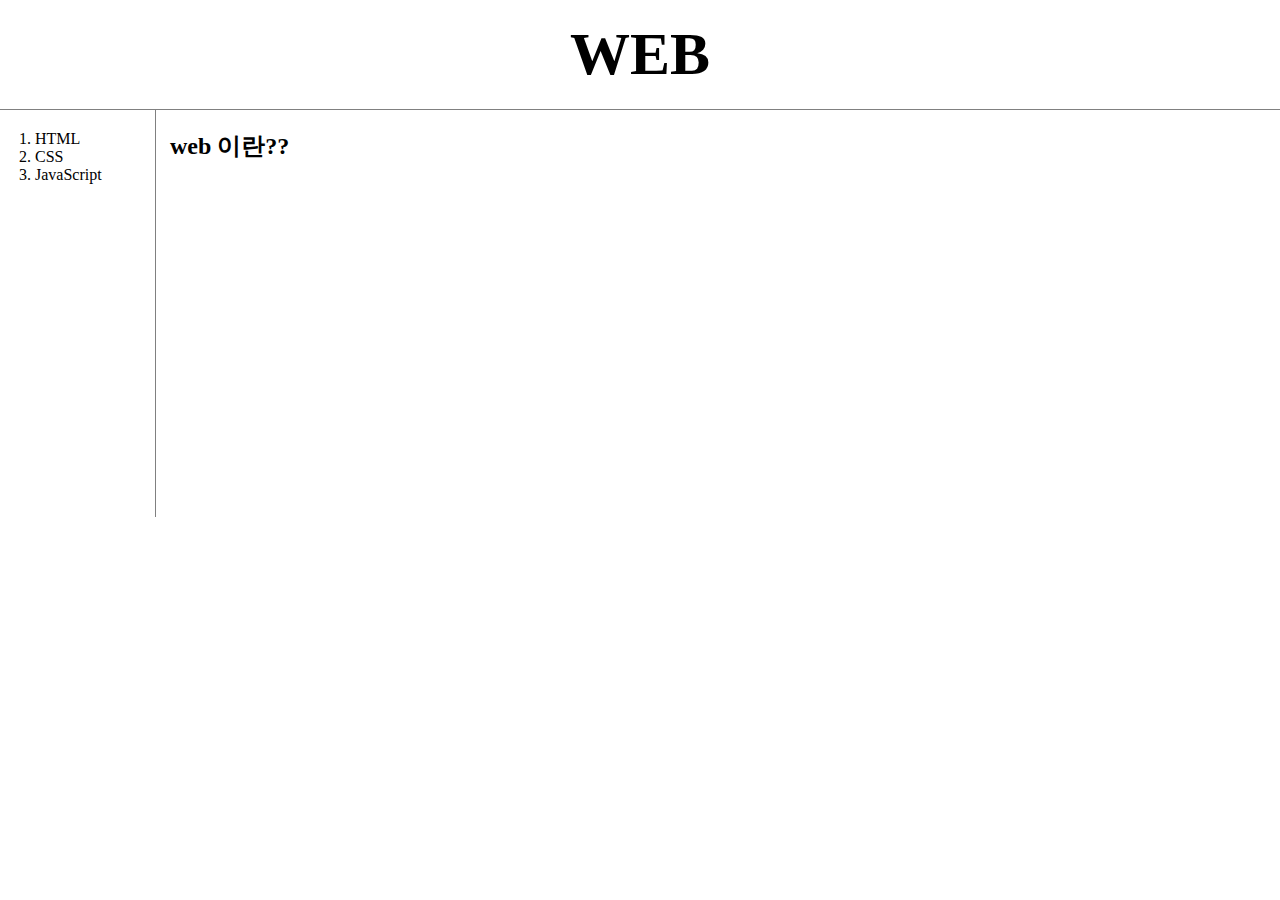
<file: index.html>
<!DOCTYPE html>
<html>
<head>
    <title>Web Welcome!</title>
    <meta charset="utf-8">
    <!-- Global site tag (gtag.js) - Google Analytics -->
    <script async src="https://www.googletagmanager.com/gtag/js?id=G-FKNV030E94"></script>
    <script>
    window.dataLayer = window.dataLayer || [];
    function gtag(){dataLayer.push(arguments);}
    gtag('js', new Date());
    gtag('config', 'G-FKNV030E94');
    </script>
    <link rel="stylesheet" href="style.css">
</head>
<body>
    <h1><a href="index.html">WEB</a></h1>
    <div id="grid1">
    <ol>
        <li><a href="1.html">HTML</a></li>
        <li><a href="2.html">CSS</a></li>
        <li><a href="3.html">JavaScript</a></li>
    </ol>
    <!--
    <ol>
        <li><a href="1.html"><font color="red">HTML</font></a></li>
        <li><a href="2.html"><font color="red">CSS</font></a></li>
        <li><a href="3.html"><font color="red">JavaScript</font></a></li>
    </ol>
    -->
<div id="article">
<h2>web 이란??</h2>
<p>
    <iframe width="560" height="315" src="https://www.youtube.com/embed/i5_sYZmV1Ew" title="YouTube video player" frameborder="0" allow="accelerometer; autoplay; clipboard-write; encrypted-media; gyroscope; picture-in-picture" allowfullscreen></iframe>
</p>

<p>
    <div id="disqus_thread"></div>
        <script>
            /**
            *  RECOMMENDED CONFIGURATION VARIABLES: EDIT AND UNCOMMENT THE SECTION BELOW TO INSERT DYNAMIC VALUES FROM YOUR PLATFORM OR CMS.
            *  LEARN WHY DEFINING THESE VARIABLES IS IMPORTANT: https://disqus.com/admin/universalcode/#configuration-variables    */
            /*
            var disqus_config = function () {
            this.page.url = PAGE_URL;  // Replace PAGE_URL with your page's canonical URL variable
            this.page.identifier = PAGE_IDENTIFIER; // Replace PAGE_IDENTIFIER with your page's unique identifier variable
            };
            */
            (function() { // DON'T EDIT BELOW THIS LINE
            var d = document, s = d.createElement('script');
            s.src = 'https://my-first0.disqus.com/embed.js';
            s.setAttribute('data-timestamp', +new Date());
            (d.head || d.body).appendChild(s);
            })();
        </script>
        <noscript>Please enable JavaScript to view the <a href="https://disqus.com/?ref_noscript">comments powered by Disqus.</a></noscript>
            </p>
        </div>
    </div>
</body>
</html>
</file>
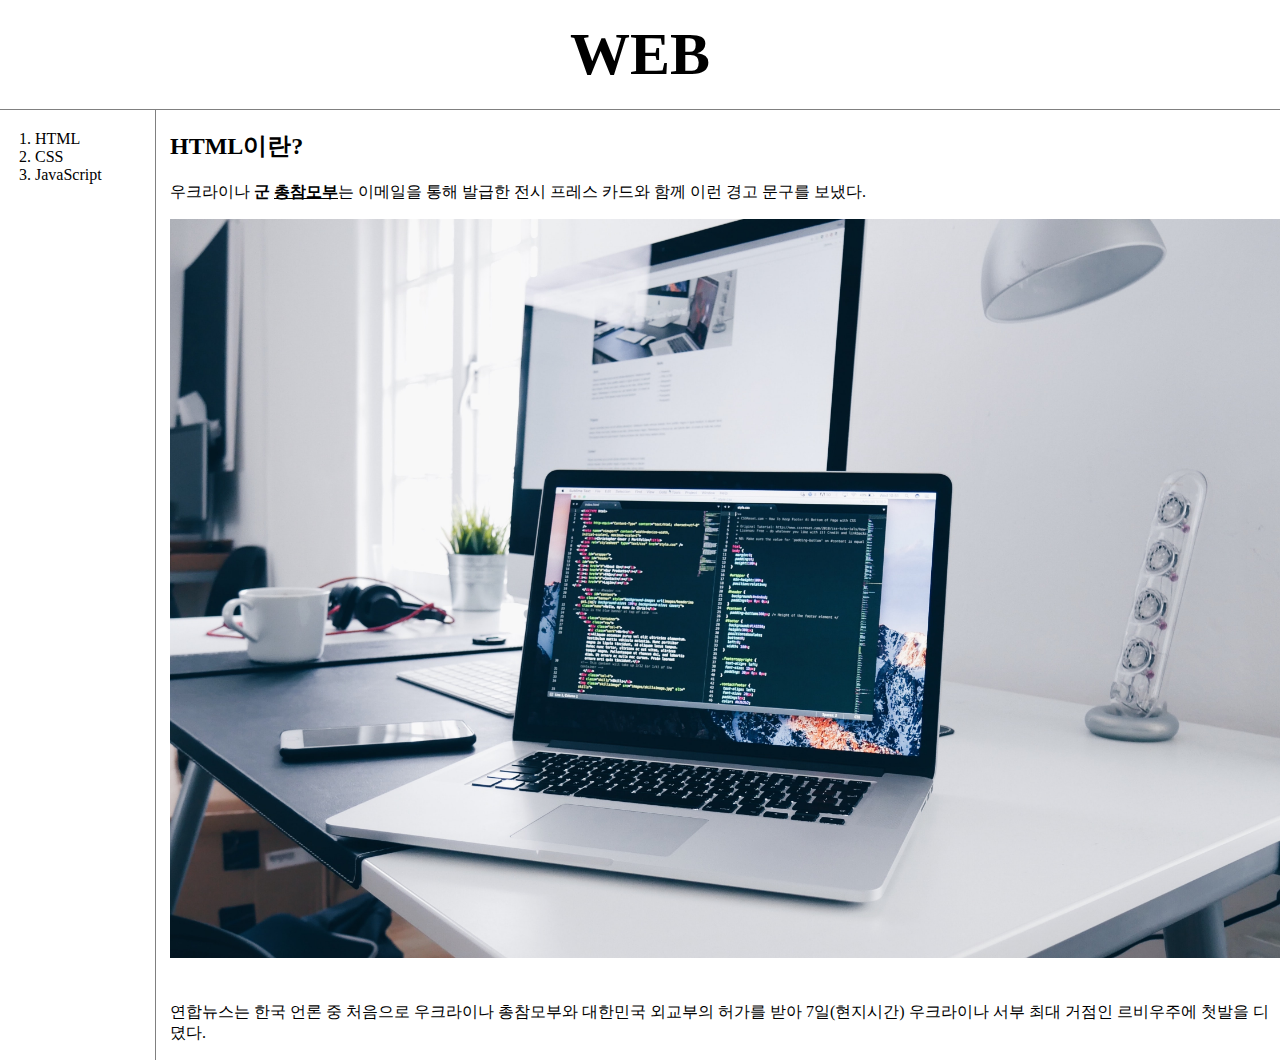
<file: 1.html>
<!DOCTYPE html>
<html>
<head>
    <title>Web HTML</title>
    <meta charset="utf-8">
    <link rel="stylesheet" href="style.css">
</head>
<body>
    <h1><a href="index.html">WEB</a></h1>
    <div id="grid1">
        <ol>
            <li><a href="1.html" id="active">HTML</a></li>
            <li><a href="2.html">CSS</a></li>
            <li><a href="3.html">JavaScript</a></li>
        </ol>
        <div id="article">
            <h2>HTML이란?
            </h2>
            <p>
                <a href="https://www.w3.org/TR/2011/WD-html5-20110405/" target="_blank" title="새창으로 열기">우크라이나</a><strong> 군 <u>총참모부</u></strong>는 이메일을 통해 발급한 전시 프레스 카드와 함께 이런 경고 문구를 보냈다.
            </p>
            <img src="img1.jpg" width="100%">
            <p style="margin-top:40px;">연합뉴스는 한국 언론 중 처음으로 우크라이나 총참모부와 대한민국 외교부의 허가를 받아 7일(현지시간) 우크라이나 서부 최대 거점인 르비우주에 첫발을 디뎠다.</p>
        </div>
    </div>
</body>
</html>
</file>
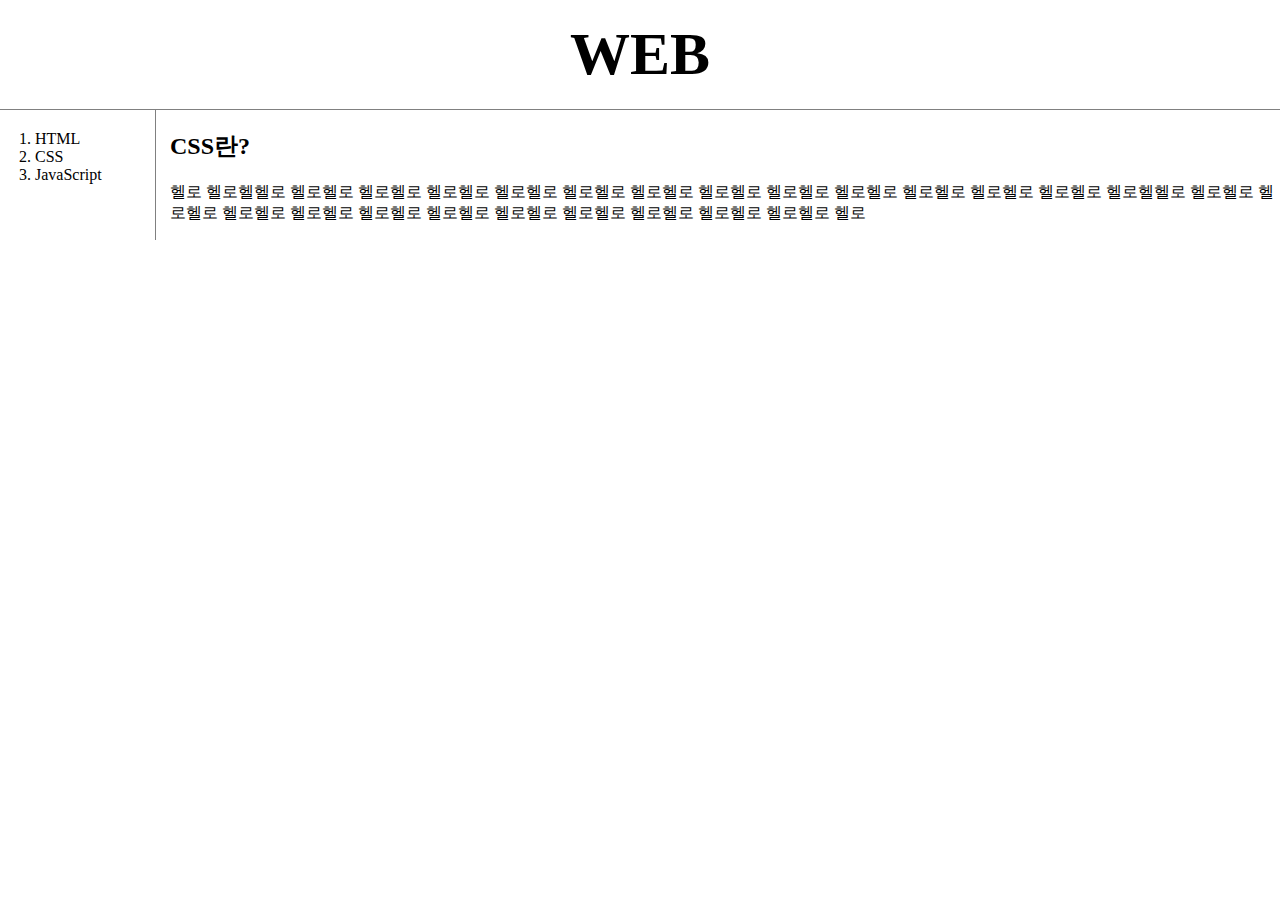
<file: 2.html>
<!DOCTYPE html>
<html>
<head>
    <title>Web CSS</title>
    <meta charset="utf-8">
    <link rel="stylesheet" href="style.css">
</head>
<body>
    <h1><a href="index.html">WEB</a></h1>
    <div id="grid1">
        <ol>
            <li><a href="1.html">HTML</a></li>
            <li><a href="2.html">CSS</a></li>
            <li><a href="3.html">JavaScript</a></li>
        </ol>
        <div id="article">
            <h2>CSS란?</h2>
            <p>
                헬로 헬로헬헬로 헬로헬로 헬로헬로 헬로헬로 헬로헬로 헬로헬로 헬로헬로 헬로헬로 헬로헬로 헬로헬로 헬로헬로 헬로헬로 헬로헬로 헬로헬헬로 헬로헬로 헬로헬로 헬로헬로 헬로헬로 헬로헬로 헬로헬로 헬로헬로 헬로헬로 헬로헬로 헬로헬로 헬로헬로 헬로
            </p>
        </div>
    </div>

</body>
</html>
</file>
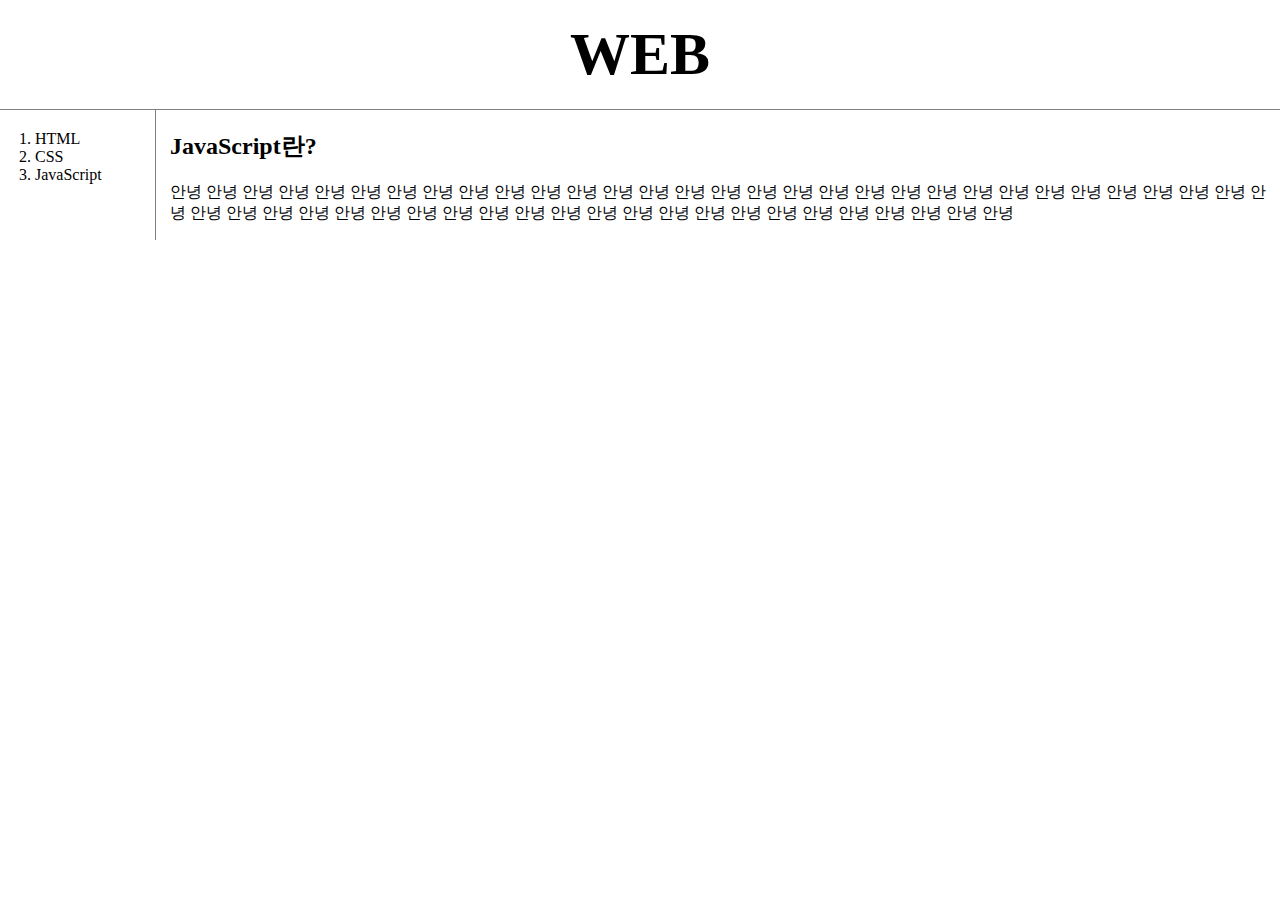
<file: 3.html>
<!DOCTYPE html>
<html>
<head>
    <title>Web JS</title>
    <meta charset="utf-8">
    <link rel="stylesheet" href="style.css">
</head>
<body>
    <h1><a href="index.html">WEB</a></h1>
    <div id="grid1">
        <ol>
            <li><a href="1.html">HTML</a></li>
            <li><a href="2.html">CSS</a></li>
            <li><a href="3.html">JavaScript</a></li>
        </ol>
        <div id="article">
            <h2>JavaScript란?
            </h2>
            <p>
                안녕 안녕 안녕 안녕 안녕 안녕 안녕 안녕 안녕 안녕 안녕 안녕 안녕 안녕 안녕 안녕 안녕 안녕 안녕 안녕 안녕 안녕 안녕 안녕 안녕 안녕 안녕 안녕 안녕 안녕 안녕 안녕 안녕 안녕 안녕 안녕 안녕 안녕 안녕 안녕 안녕 안녕 안녕 안녕 안녕 안녕 안녕 안녕 안녕 안녕 안녕 안녕 안녕 안녕 
            </p>
        </div>
    </div>
</body>
</html>
</file>
<file: style.css>
a {
    color: black;
    text-decoration: none;
}
h1 {
    font-size: 60px;
    text-align: center;
    border-bottom: 1px solid gray;
    margin: 0;
    padding: 20px;
}
#grid1 ol {
    border-right: 1px solid gray;
    width: 100px;
    margin: 0px;
    padding: 20px;
    padding-left: 35px;
}
body {
    margin: 0;
}
#grid1 {
    display: grid;
    grid-template-columns: 150px 1fr;
}
#grid1 #article {
   padding-left: 20px;
}

@media(max-width:800px)
{
   #grid1{
       display:block;
   }
   #grid1 ol{
     border-right: none;
   }
   h1{
        border-bottom: none;
   }
}
</file>
